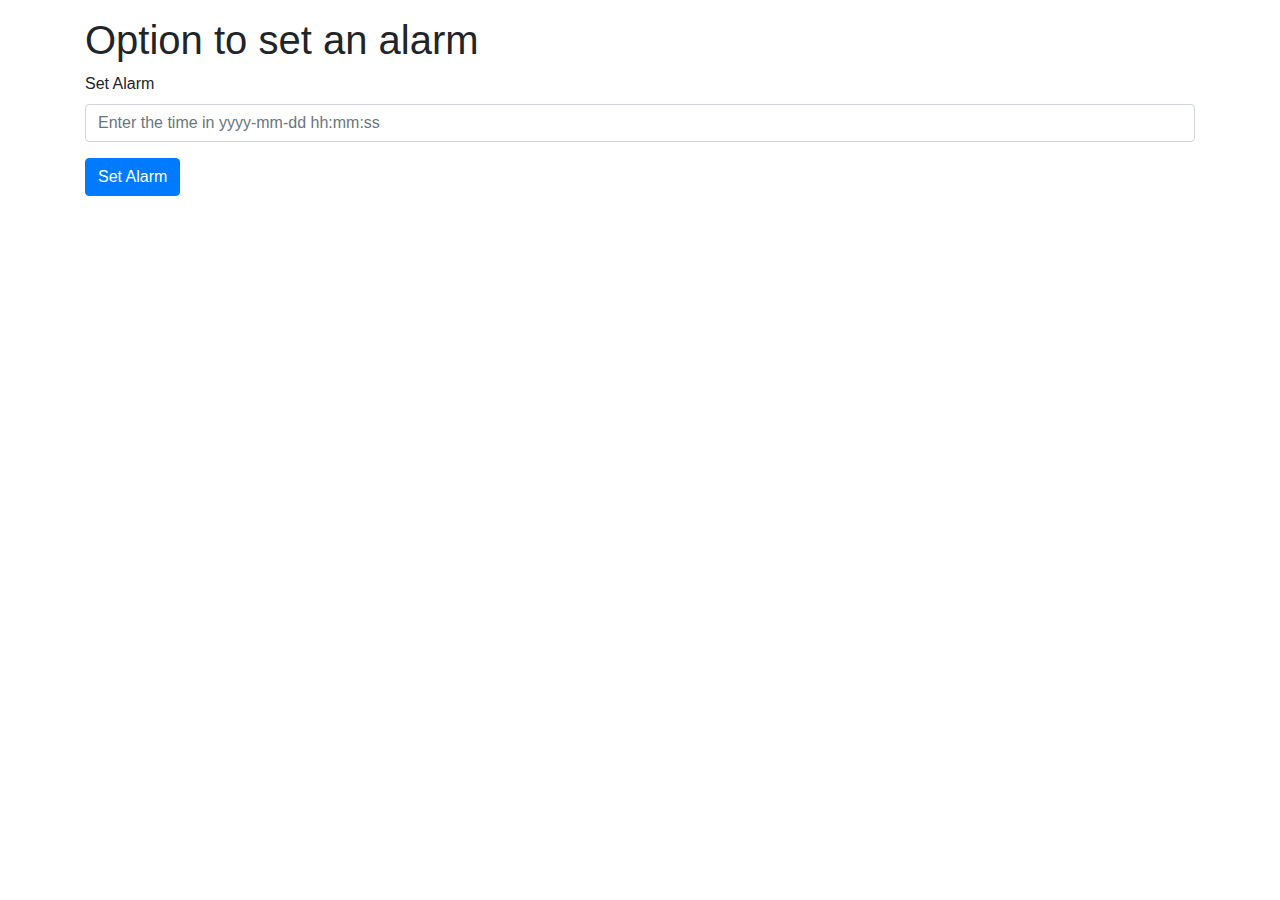
<file: AlarmClock/index.html>
<!DOCTYPE html>
<html lang="en">

<head>
    <meta charset="UTF-8">
    <meta name="viewport" content="width=device-width, initial-scale=1.0">
    <meta http-equiv="X-UA-Compatible" content="ie=edge">
    <link rel="stylesheet" href="https://stackpath.bootstrapcdn.com/bootstrap/4.3.1/css/bootstrap.min.css"
        integrity="sha384-ggOyR0iXCbMQv3Xipma34MD+dH/1fQ784/j6cY/iJTQUOhcWr7x9JvoRxT2MZw1T" crossorigin="anonymous">
    <title>Document</title>
</head>

<body>
    <div class="container my-3">
        <h1>Option to set an alarm</h1>

        <form>
            <div class="form-group">
                <label for="alarm">Set Alarm</label>
                <input type="text" class="form-control" id="alarm" name="alarm"
                    placeholder="Enter the time in yyyy-mm-dd hh:mm:ss">
            </div>

            <button id="alarmSubmit" type="submit" class="btn btn-primary">Set Alarm</button>
        </form>

        <div class="my-2">
            <ul id="defs"></ul>
        </div>
    </div>

    <script src="https://code.jquery.com/jquery-3.3.1.slim.min.js"
        integrity="sha384-q8i/X+965DzO0rT7abK41JStQIAqVgRVzpbzo5smXKp4YfRvH+8abtTE1Pi6jizo"
        crossorigin="anonymous"></script>
    <script src="https://cdnjs.cloudflare.com/ajax/libs/popper.js/1.14.7/umd/popper.min.js"
        integrity="sha384-UO2eT0CpHqdSJQ6hJty5KVphtPhzWj9WO1clHTMGa3JDZwrnQq4sF86dIHNDz0W1"
        crossorigin="anonymous"></script>
    <script src="https://stackpath.bootstrapcdn.com/bootstrap/4.3.1/js/bootstrap.min.js"
        integrity="sha384-JjSmVgyd0p3pXB1rRibZUAYoIIy6OrQ6VrjIEaFf/nJGzIxFDsf4x0xIM+B07jRM"
        crossorigin="anonymous"></script>
</body>

<script src="index.js"></script>

</html>
</file>
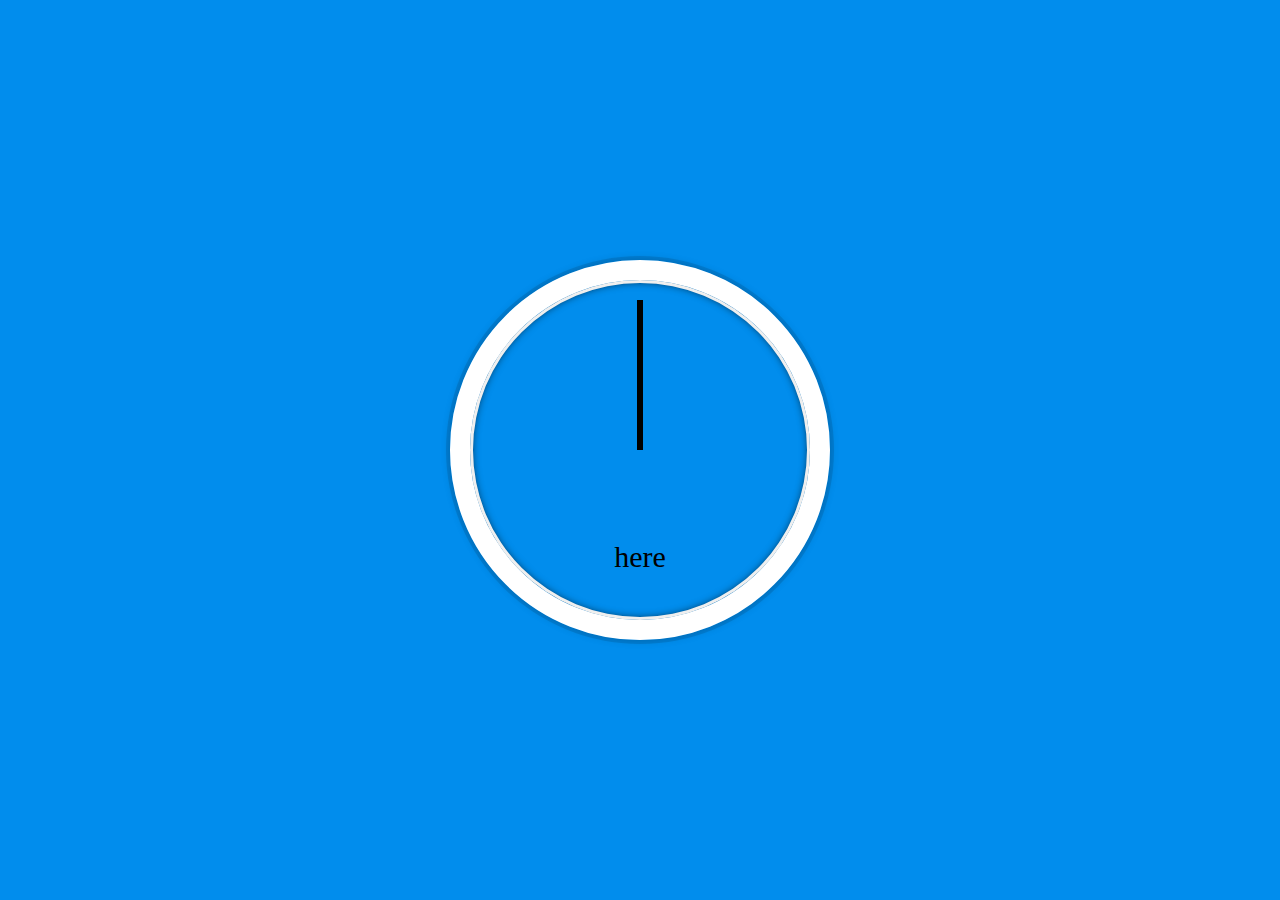
<file: Clock/index.html>
<!DOCTYPE html>
<html lang="en">
<head>
  <meta charset="UTF-8">
  <link rel="stylesheet" href="index.css">
  <title>JS + CSS Clock</title>
</head>
<body>


    <div class="clock">
      <div class="hand-clock">
        <div class="hand hour-hand"></div>
        <div class="hand min-hand"></div>
        <div class="hand second-hand"></div>
      </div>
      <div class="digital-clock">here</div>
    </div>

    <script src="index.js"></script>
  </body>
</html>
</file>
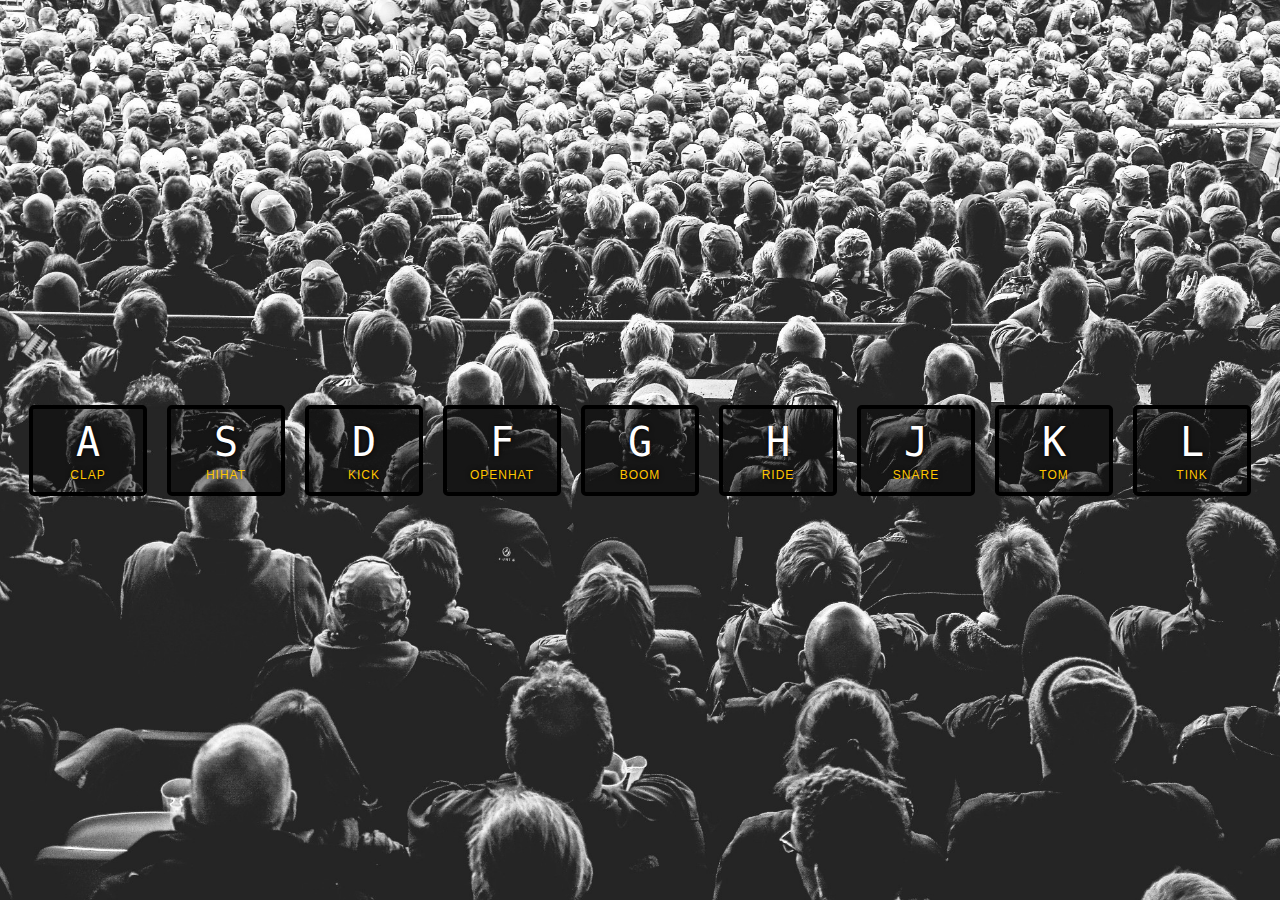
<file: Drum Kit/index.html>
<!DOCTYPE html>
<html lang="en">
<head>
  <meta charset="UTF-8">
  <title>JS Drum Kit</title>
  <link rel="stylesheet" href="style.css">
</head>
<body>

  <div class="keys">
    <div data-key="65" class="key">
      <kbd>A</kbd>
      <span class="sound">clap</span>
    </div>
    <div data-key="83" class="key">
      <kbd>S</kbd>
      <span class="sound">hihat</span>
    </div>
    <div data-key="68" class="key">
      <kbd>D</kbd>
      <span class="sound">kick</span>
    </div>
    <div data-key="70" class="key">
      <kbd>F</kbd>
      <span class="sound">openhat</span>
    </div>
    <div data-key="71" class="key">
      <kbd>G</kbd>
      <span class="sound">boom</span>
    </div>
    <div data-key="72" class="key">
      <kbd>H</kbd>
      <span class="sound">ride</span>
    </div>
    <div data-key="74" class="key">
      <kbd>J</kbd>
      <span class="sound">snare</span>
    </div>
    <div data-key="75" class="key">
      <kbd>K</kbd>
      <span class="sound">tom</span>
    </div>
    <div data-key="76" class="key">
      <kbd>L</kbd>
      <span class="sound">tink</span>
    </div>
  </div>

  <audio data-key="65" src="sounds/clap.wav"></audio>
  <audio data-key="83" src="sounds/hihat.wav"></audio>
  <audio data-key="68" src="sounds/kick.wav"></audio>
  <audio data-key="70" src="sounds/openhat.wav"></audio>
  <audio data-key="71" src="sounds/boom.wav"></audio>
  <audio data-key="72" src="sounds/ride.wav"></audio>
  <audio data-key="74" src="sounds/snare.wav"></audio>
  <audio data-key="75" src="sounds/tom.wav"></audio>
  <audio data-key="76" src="sounds/tink.wav"></audio>

  <script src="index.js"></script>


</body>
</html>
</file>
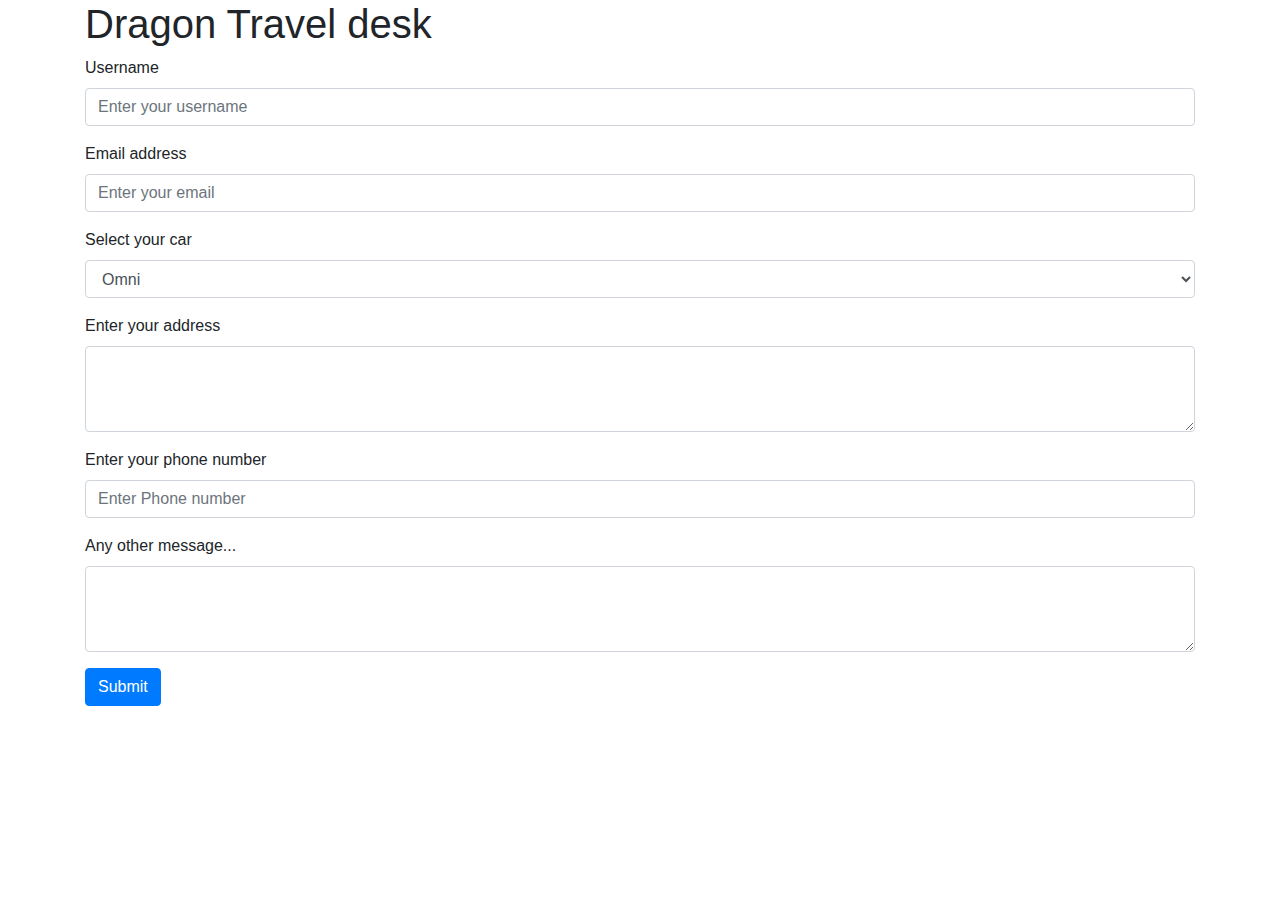
<file: Form_validation/index.html>
<!doctype html>
<html lang="en">

<head>
    <!-- Required meta tags -->
    <meta charset="utf-8">
    <meta name="viewport" content="width=device-width, initial-scale=1, shrink-to-fit=no">

    <!-- Bootstrap CSS -->
    <link rel="stylesheet" href="https://stackpath.bootstrapcdn.com/bootstrap/4.3.1/css/bootstrap.min.css"
        integrity="sha384-ggOyR0iXCbMQv3Xipma34MD+dH/1fQ784/j6cY/iJTQUOhcWr7x9JvoRxT2MZw1T" crossorigin="anonymous">

    <title> Welcome to Dragon travels</title>
</head>

<body>
    <!-- Aleart Box at time of submite -->
    <div id="success" class="alert alert-success alert-dismissible fade" role="alert">
        <strong>Success!</strong> Your travel request has been successfully submitted
        <button type="button" class="close" data-dismiss="alert" aria-label="Close" style="cursor: pointer;">
            <span aria-hidden="true">×</span>
        </button>
    </div>
    <div id="failure" class="alert alert-danger alert-dismissible fade" role="alert">
            <strong>Error!</strong> Your travel request has not been sent due to errors
            <button type="button" class="close" data-dismiss="alert" aria-label="Close">
                <span aria-hidden="true">×</span>
            </button>
        </div>
    <div class="container">
        <h1>Dragon Travel desk</h1>
        <form>
            <div class="form-group">
                <label for="name">Username</label>
                <input type="text" class="form-control" id="name" placeholder="Enter your username">
                <small id="namevalid" class="form-text text-muted invalid-feedback">
                        Your username must be 2-10 characters long and should not start with a number
                      </small>
            </div>

            <div class="form-group">
                <label for="email">Email address</label>
                <input type="text" class="form-control" id="email" placeholder="Enter your email">
                <small id="emailvalid" class="form-text text-muted invalid-feedback">
                        Your email must be a valid email
                      </small>
            </div>
            <div class="form-group">
                <label for="car">Select your car</label>
                <select class="form-control" id="car">
                    <option>Omni</option>
                    <option>Maruti 800</option>
                    <option>Ford Titanium</option>
                    <option>Audi A4</option>
                </select>
            </div>
            <div class="form-group">
                <label for="address">Enter your address</label>
                <textarea class="form-control" name="address" id="address" rows="3"></textarea>
            </div>
            <div class="form-group">
                <label for="phone">Enter your phone number</label>
                <input class="form-control" name="phone" id="phone" placeholder="Enter Phone number">
                <small id="emailvalid" class="form-text text-muted invalid-feedback red">
                        Your phone number must be 10 digit long
                      </small>
            </div>
            <div class="form-group">
                <label for="exampleFormControlTextarea1">Any other message...</label>
                <textarea class="form-control" id="exampleFormControlTextarea1" rows="3"></textarea>
            </div>
            <button id="submit" class="btn btn-primary">Submit</button>
        </form>

    </div>

    <!-- Optional JavaScript -->
    <!-- jQuery first, then Popper.js, then Bootstrap JS -->
    <script src="https://code.jquery.com/jquery-3.3.1.slim.min.js"
        integrity="sha384-q8i/X+965DzO0rT7abK41JStQIAqVgRVzpbzo5smXKp4YfRvH+8abtTE1Pi6jizo"
        crossorigin="anonymous"></script>
    <script src="https://cdnjs.cloudflare.com/ajax/libs/popper.js/1.14.7/umd/popper.min.js"
        integrity="sha384-UO2eT0CpHqdSJQ6hJty5KVphtPhzWj9WO1clHTMGa3JDZwrnQq4sF86dIHNDz0W1"
        crossorigin="anonymous"></script>
    <script src="https://stackpath.bootstrapcdn.com/bootstrap/4.3.1/js/bootstrap.min.js"
        integrity="sha384-JjSmVgyd0p3pXB1rRibZUAYoIIy6OrQ6VrjIEaFf/nJGzIxFDsf4x0xIM+B07jRM"
        crossorigin="anonymous"></script>
        <script src="index.js"></script>
</body>

</html>
</file>
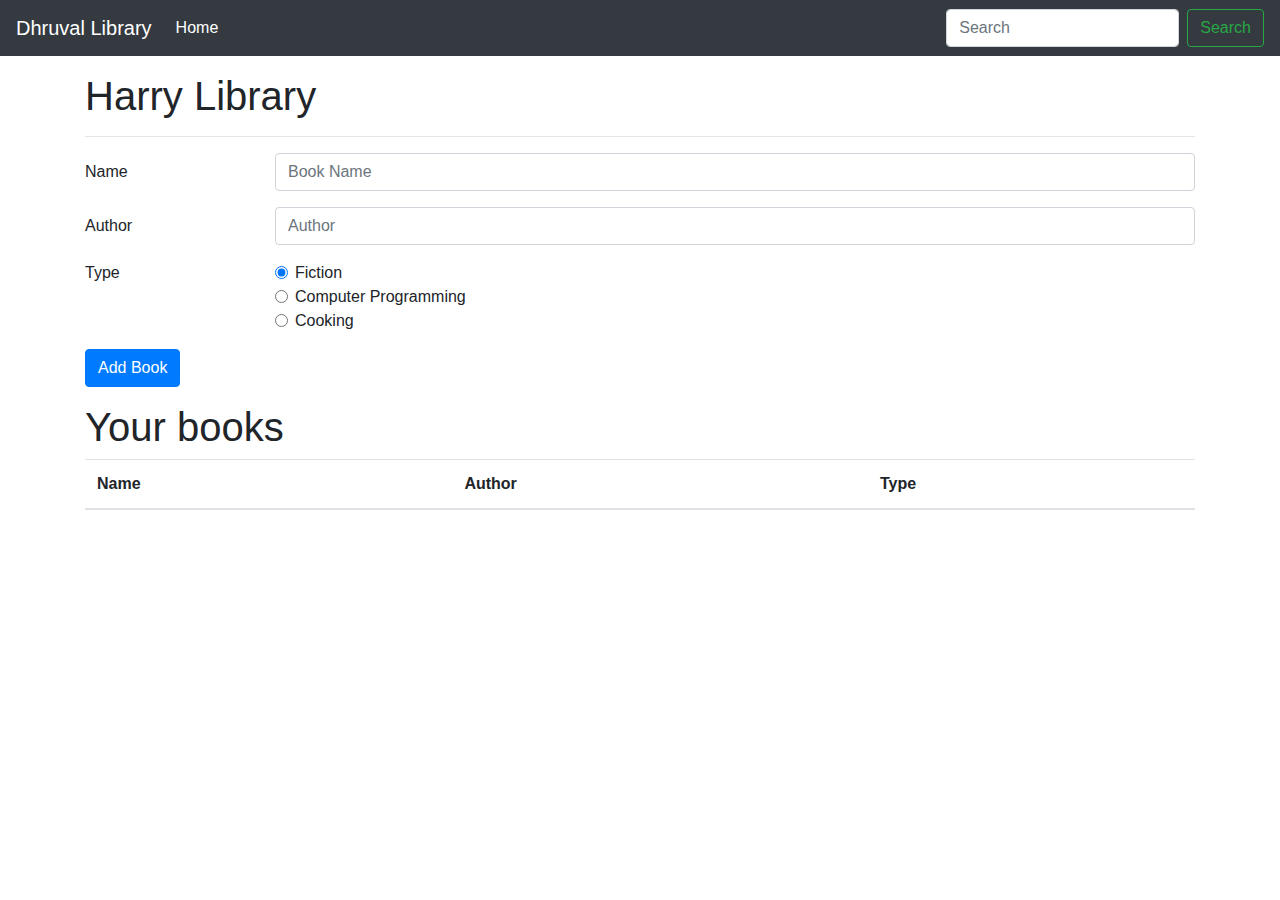
<file: Library/index.html>
<!doctype html>
<html lang="en">

<head>
    <!-- Required meta tags -->
    <meta charset="utf-8">
    <meta name="viewport" content="width=device-width, initial-scale=1, shrink-to-fit=no">

    <!-- Bootstrap CSS -->
    <link rel="stylesheet" href="https://stackpath.bootstrapcdn.com/bootstrap/4.3.1/css/bootstrap.min.css"
        integrity="sha384-ggOyR0iXCbMQv3Xipma34MD+dH/1fQ784/j6cY/iJTQUOhcWr7x9JvoRxT2MZw1T" crossorigin="anonymous">

    <title>Welcome to Dhruval Potter Library</title>
</head>

<body>
    <nav class="navbar navbar-expand-lg navbar-dark bg-dark">
        <a class="navbar-brand" href="#">Dhruval Library</a>
        <button class="navbar-toggler" type="button" data-toggle="collapse" data-target="#navbarSupportedContent"
            aria-controls="navbarSupportedContent" aria-expanded="false" aria-label="Toggle navigation">
            <span class="navbar-toggler-icon"></span>
        </button>

        <div class="collapse navbar-collapse" id="navbarSupportedContent">
            <ul class="navbar-nav mr-auto">
                <li class="nav-item active">
                    <a class="nav-link" href="#">Home <span class="sr-only">(current)</span></a>
                </li>

            </ul>
            <form class="form-inline my-2 my-lg-0">
                <input class="form-control mr-sm-2" id="searchTxt" type="search" placeholder="Search"
                    aria-label="Search">
                <button class="btn btn-outline-success my-2 my-sm-0" type="submit">Search</button>
            </form>
        </div>
    </nav>

    <div id="message">
        <!-- ALert message populated by js -->
    </div>


    <div class="container my-3">
        <h1>Harry Library</h1>
        <hr>
        <form id="libraryForm">
            <div class="form-group row">
                <label for="bookName" class="col-sm-2 col-form-label">Name</label>
                <div class="col-sm-10">
                    <input type="text" class="form-control" id="bookName" placeholder="Book Name">
                </div>
            </div>
            <div class="form-group row">
                <label for="Author" class="col-sm-2 col-form-label">Author</label>
                <div class="col-sm-10">
                    <input type="text" class="form-control" id="author" placeholder="Author">
                </div>
            </div>
            <fieldset class="form-group">
                <div class="row">
                    <legend class="col-form-label col-sm-2 pt-0">Type</legend>
                    <div class="col-sm-10">
                        <div class="form-check">
                            <input class="form-check-input" type="radio" name="type" id="fiction" value="fiction"
                                checked>
                            <label class="form-check-label" for="fiction">
                                Fiction
                            </label>
                        </div>
                        <div class="form-check">
                            <input class="form-check-input" type="radio" name="type" id="programming"
                                value="programming">
                            <label class="form-check-label" for="programming">
                                Computer Programming
                            </label>
                        </div>
                        <div class="form-check disabled">
                            <input class="form-check-input" type="radio" name="type" id="cooking" value="cooking">
                            <label class="form-check-label" for="cooking">
                                Cooking
                            </label>
                        </div>
                    </div>
                </div>
            </fieldset>

            <div class="form-group row">
                <div class="col-sm-10">
                    <button type="submit" class="btn btn-primary">Add Book</button>
                </div>
            </div>
        </form>

        <div id="table">
            <h1>Your books</h1>

            <table class="table table-striped">
                <thead>
                    <tr>
                        <th scope="col">Name</th>
                        <th scope="col">Author</th>
                        <th scope="col">Type</th>
                    </tr>
                </thead>
                <tbody id='tableBody'>
                    <!-- JS -->
                </tbody>
            </table>
        </div>
    </div>

    <!-- Optional JavaScript -->
    <!-- jQuery first, then Popper.js, then Bootstrap JS -->
    <!-- <script src="index.js"></script> -->
    <script src="/Library/index_Es6.js"></script>
    <script src="https://code.jquery.com/jquery-3.3.1.slim.min.js"
        integrity="sha384-q8i/X+965DzO0rT7abK41JStQIAqVgRVzpbzo5smXKp4YfRvH+8abtTE1Pi6jizo"
        crossorigin="anonymous"></script>
    <script src="https://cdnjs.cloudflare.com/ajax/libs/popper.js/1.14.7/umd/popper.min.js"
        integrity="sha384-UO2eT0CpHqdSJQ6hJty5KVphtPhzWj9WO1clHTMGa3JDZwrnQq4sF86dIHNDz0W1"
        crossorigin="anonymous"></script>
    <script src="https://stackpath.bootstrapcdn.com/bootstrap/4.3.1/js/bootstrap.min.js"
        integrity="sha384-JjSmVgyd0p3pXB1rRibZUAYoIIy6OrQ6VrjIEaFf/nJGzIxFDsf4x0xIM+B07jRM"
        crossorigin="anonymous"></script>
</body>

</html>
</file>
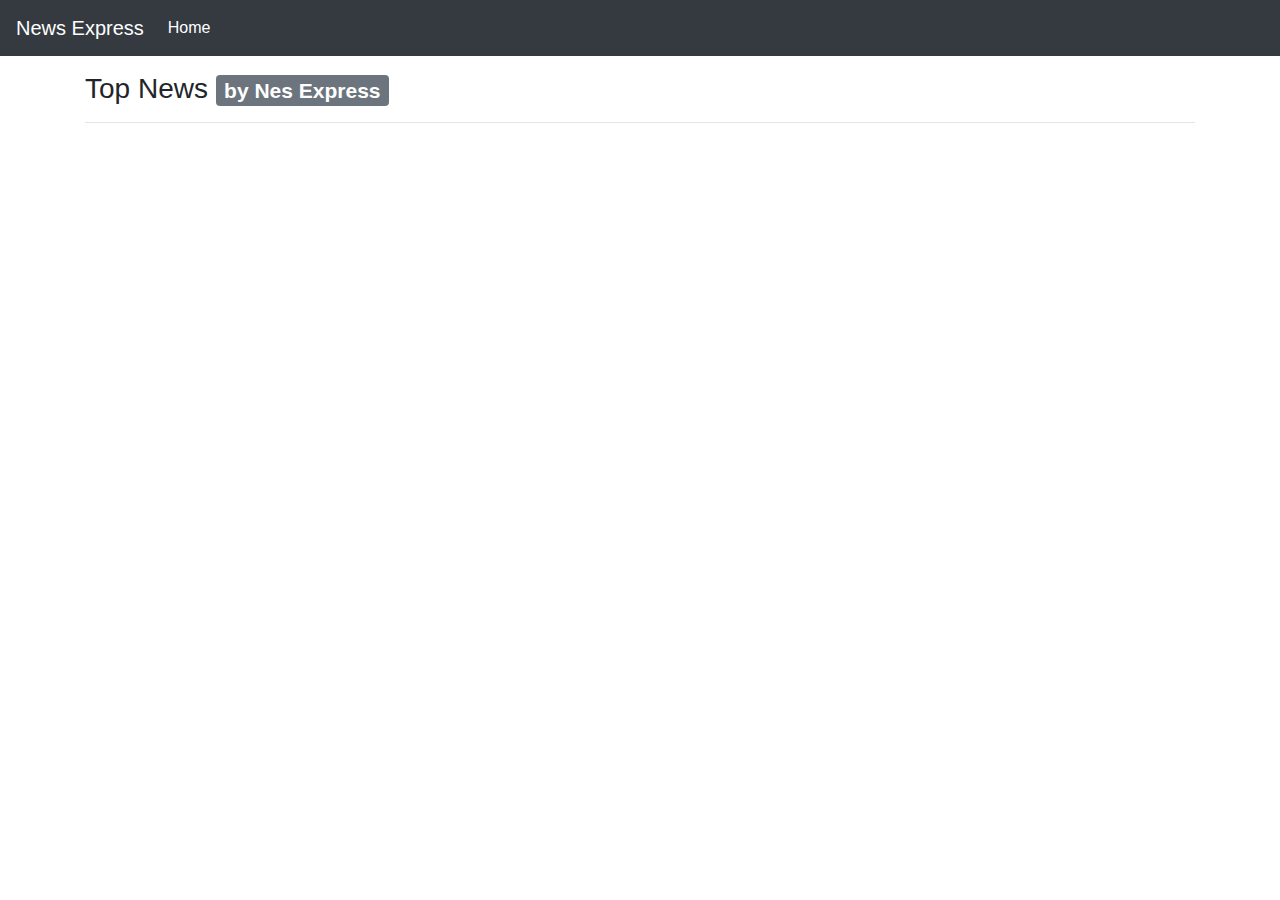
<file: News/index.html>
<!doctype html>
<html lang="en">

<head>
  <!-- Required meta tags -->
  <meta charset="utf-8">
  <meta name="viewport" content="width=device-width, initial-scale=1, shrink-to-fit=no">

  <!-- Bootstrap CSS -->
  <link rel="stylesheet" href="https://stackpath.bootstrapcdn.com/bootstrap/4.3.1/css/bootstrap.min.css"
    integrity="sha384-ggOyR0iXCbMQv3Xipma34MD+dH/1fQ784/j6cY/iJTQUOhcWr7x9JvoRxT2MZw1T" crossorigin="anonymous">

  <title>News Express</title>
</head>

<body>
  <nav class="navbar navbar-expand-lg navbar-dark bg-dark">
    <a class="navbar-brand" href="#">News Express</a>
    <button class="navbar-toggler" type="button" data-toggle="collapse" data-target="#navbarSupportedContent"
      aria-controls="navbarSupportedContent" aria-expanded="false" aria-label="Toggle navigation">
      <span class="navbar-toggler-icon"></span>
    </button>
    <div class="collapse navbar-collapse" id="navbarSupportedContent">
      <ul class="navbar-nav mr-auto">
        <li class="nav-item active">
          <a class="nav-link" href="#">Home <span class="sr-only">(current)</span></a>
        </li>
        
        
      </ul>
      <!-- <form class="form-inline my-2 my-lg-0">
        <input class="form-control mr-sm-2" type="search" placeholder="Search" aria-label="Search">
        <button class="btn btn-outline-success my-2 my-sm-0" type="submit">Search</button>
      </form> -->
    </div>
  </nav>

  <div class="container my-3">
    <h3>Top News <span class="badge badge-secondary">by Nes Express</span></h3>
    <hr>
    <div class="accordion" id="newsAccordion">
        <!-- JS -->
    </div>
  </div>
  <!-- Optional JavaScript -->
  <!-- jQuery first, then Popper.js, then Bootstrap JS -->
  <script src="https://code.jquery.com/jquery-3.3.1.slim.min.js"
    integrity="sha384-q8i/X+965DzO0rT7abK41JStQIAqVgRVzpbzo5smXKp4YfRvH+8abtTE1Pi6jizo"
    crossorigin="anonymous"></script>
  <script src="https://cdnjs.cloudflare.com/ajax/libs/popper.js/1.14.7/umd/popper.min.js"
    integrity="sha384-UO2eT0CpHqdSJQ6hJty5KVphtPhzWj9WO1clHTMGa3JDZwrnQq4sF86dIHNDz0W1"
    crossorigin="anonymous"></script>
  <script src="https://stackpath.bootstrapcdn.com/bootstrap/4.3.1/js/bootstrap.min.js"
    integrity="sha384-JjSmVgyd0p3pXB1rRibZUAYoIIy6OrQ6VrjIEaFf/nJGzIxFDsf4x0xIM+B07jRM"
    crossorigin="anonymous"></script>
  <script src="index.js"></script>
</body>

</html>
</file>
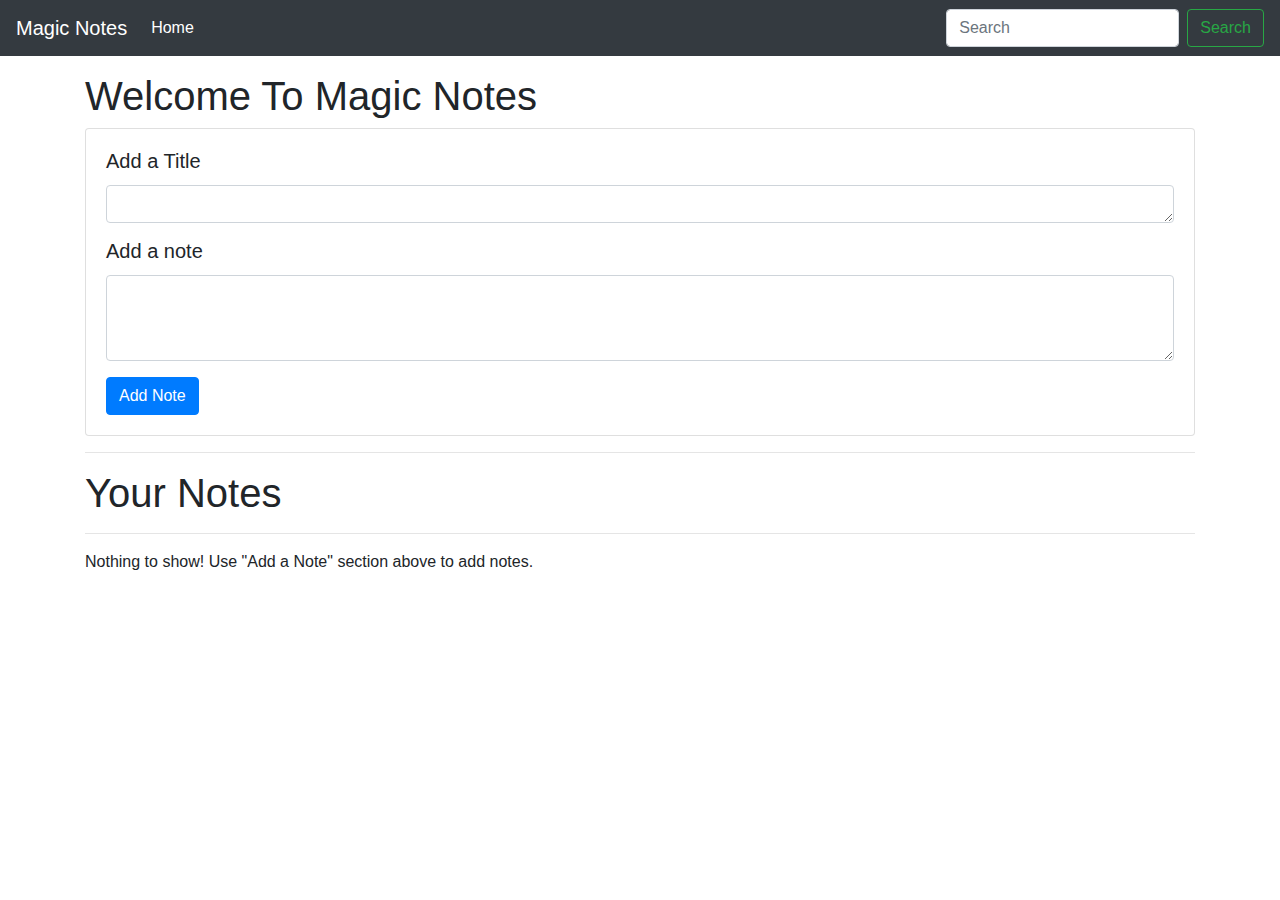
<file: Note/index.html>
<!DOCTYPE html>
<html lang="en">
  <head>
    <meta charset="UTF-8" />
    <meta name="viewport" content="width=device-width, initial-scale=1.0" />
    <meta http-equiv="X-UA-Compatible" content="ie=edge" />
    <title>Notes App</title>
    <link
      rel="stylesheet"
      href="https://stackpath.bootstrapcdn.com/bootstrap/4.3.1/css/bootstrap.min.css"
      integrity="sha384-ggOyR0iXCbMQv3Xipma34MD+dH/1fQ784/j6cY/iJTQUOhcWr7x9JvoRxT2MZw1T"
      crossorigin="anonymous"
    />
  </head>

  <body>
    <nav class="navbar navbar-expand-lg navbar-dark bg-dark">
      <a class="navbar-brand" href="#">Magic Notes</a>
      <button
        class="navbar-toggler"
        type="button"
        data-toggle="collapse"
        data-target="#navbarSupportedContent"
        aria-controls="navbarSupportedContent"
        aria-expanded="false"
        aria-label="Toggle navigation"
      >
        <span class="navbar-toggler-icon"></span>
      </button>

      <div class="collapse navbar-collapse" id="navbarSupportedContent">
        <ul class="navbar-nav mr-auto">
          <li class="nav-item active">
            <a class="nav-link" href="#"
              >Home <span class="sr-only">(current)</span></a
            >
          </li>
        </ul>
        <form class="form-inline my-2 my-lg-0">
          <input
            class="form-control mr-sm-2"
            id="searchTxt"
            type="search"
            placeholder="Search"
            aria-label="Search"
          />
          <button class="btn btn-outline-success my-2 my-sm-0" type="submit" onclick="searchFun();">
            Search
          </button>
        </form>
      </div>
    </nav>

    <div id="warnBox">
        <!-- js -->
    </div>

    <div class="container my-3">
      <h1>Welcome To Magic Notes</h1>
      <div class="card">
        <div class="card-body">
          <h5 class="card-title">Add a Title</h5>
          <div class="form-group">
            <textarea class="form-control" id="addTitle" rows="1"></textarea>
          </div>
          <h5 class="card-title">Add a note</h5>
          <div class="form-group">
            <textarea class="form-control" id="addTxt" rows="3"></textarea>
          </div>
          <button class="btn btn-primary" id="addBtn">Add Note</button>
        </div>
      </div>
      <hr />
      <h1>Your Notes</h1>
      <hr />
      <div id="notes" class="row container-fluid">
        <!-- Inside it added by js -->
      </div>
    </div>

    <script
      src="https://code.jquery.com/jquery-3.3.1.slim.min.js"
      integrity="sha384-q8i/X+965DzO0rT7abK41JStQIAqVgRVzpbzo5smXKp4YfRvH+8abtTE1Pi6jizo"
      crossorigin="anonymous"
    ></script>
    <script
      src="https://cdnjs.cloudflare.com/ajax/libs/popper.js/1.14.7/umd/popper.min.js"
      integrity="sha384-UO2eT0CpHqdSJQ6hJty5KVphtPhzWj9WO1clHTMGa3JDZwrnQq4sF86dIHNDz0W1"
      crossorigin="anonymous"
    ></script>
    <script
      src="https://stackpath.bootstrapcdn.com/bootstrap/4.3.1/js/bootstrap.min.js"
      integrity="sha384-JjSmVgyd0p3pXB1rRibZUAYoIIy6OrQ6VrjIEaFf/nJGzIxFDsf4x0xIM+B07jRM"
      crossorigin="anonymous"
    ></script>
    <script src="app.js"></script>
  </body>
</html>
</file>
<file: Clock/index.css>
html {
  background: #018ded url(https://unsplash.it/1500/1000?image=881&blur=5);
  background-size: cover;
  font-family: "helvetica neue";
  text-align: center;
  font-size: 10px;
}

body {
  margin: 0;
  font-size: 2rem;
  display: flex;
  flex: 1;
  min-height: 100vh;
  align-items: center;
}

/* Hand clock section */
.clock {
  display: flex;
  flex-direction: column;
  width: 30rem;
  height: 30rem;
  border: 20px solid white;
  border-radius: 50%;
  margin: 50px auto;
  position: relative;
  padding: 2rem;
  box-shadow: 0 0 0 4px rgba(0, 0, 0, 0.1), inset 0 0 0 3px #efefef,
    inset 0 0 10px black, 0 0 10px rgba(0, 0, 0, 0.2);
}

.hand-clock {
  position: relative;
  width: 100%;
  height: 100%;
  transform: translateY(-3px); /* account for the height of the clock hands */
}

.hand {
  width: 50%;
  height: 6px;
  background: black;
  position: absolute;
  top: 50%;
  transform: rotate(90deg);
  transform-origin: 100%;
  transition: all 0.05s;
  transition-timing-function: cubic-bezier(0.1, 2.7, 0.58, 1);
}

/* Digital Clock section */
.digital-clock{
    font-size: 3rem;
    margin-top: -6rem;
}
</file>
<file: Drum Kit/style.css>
html {
  font-size: 10px;
  background: url('./background.jpg') bottom center;
  background-size: cover;
}

body,html {
  margin: 0;
  padding: 0;
  font-family: sans-serif;
}

.keys {
  display: flex;
  flex: 1;
  min-height: 100vh;
  align-items: center;
  justify-content: center;
}

.key {
  border: .4rem solid black;
  border-radius: .5rem;
  margin: 1rem;
  font-size: 1.5rem;
  padding: 1rem .5rem;
  transition: all 0.3s ease;
  width: 10rem;
  text-align: center;
  color: white;
  background: rgba(0,0,0,0.4);
  text-shadow: 0 0 .5rem black;
}

.playing {
  transform: scale(1.1);
  border-color: #ffc600;
  box-shadow: 0 0 1rem #ffc600;
}

kbd {
  display: block;
  font-size: 4rem;
}

.sound {
  font-size: 1.2rem;
  text-transform: uppercase;
  letter-spacing: .1rem;
  color: #ffc600;
}
</file>
